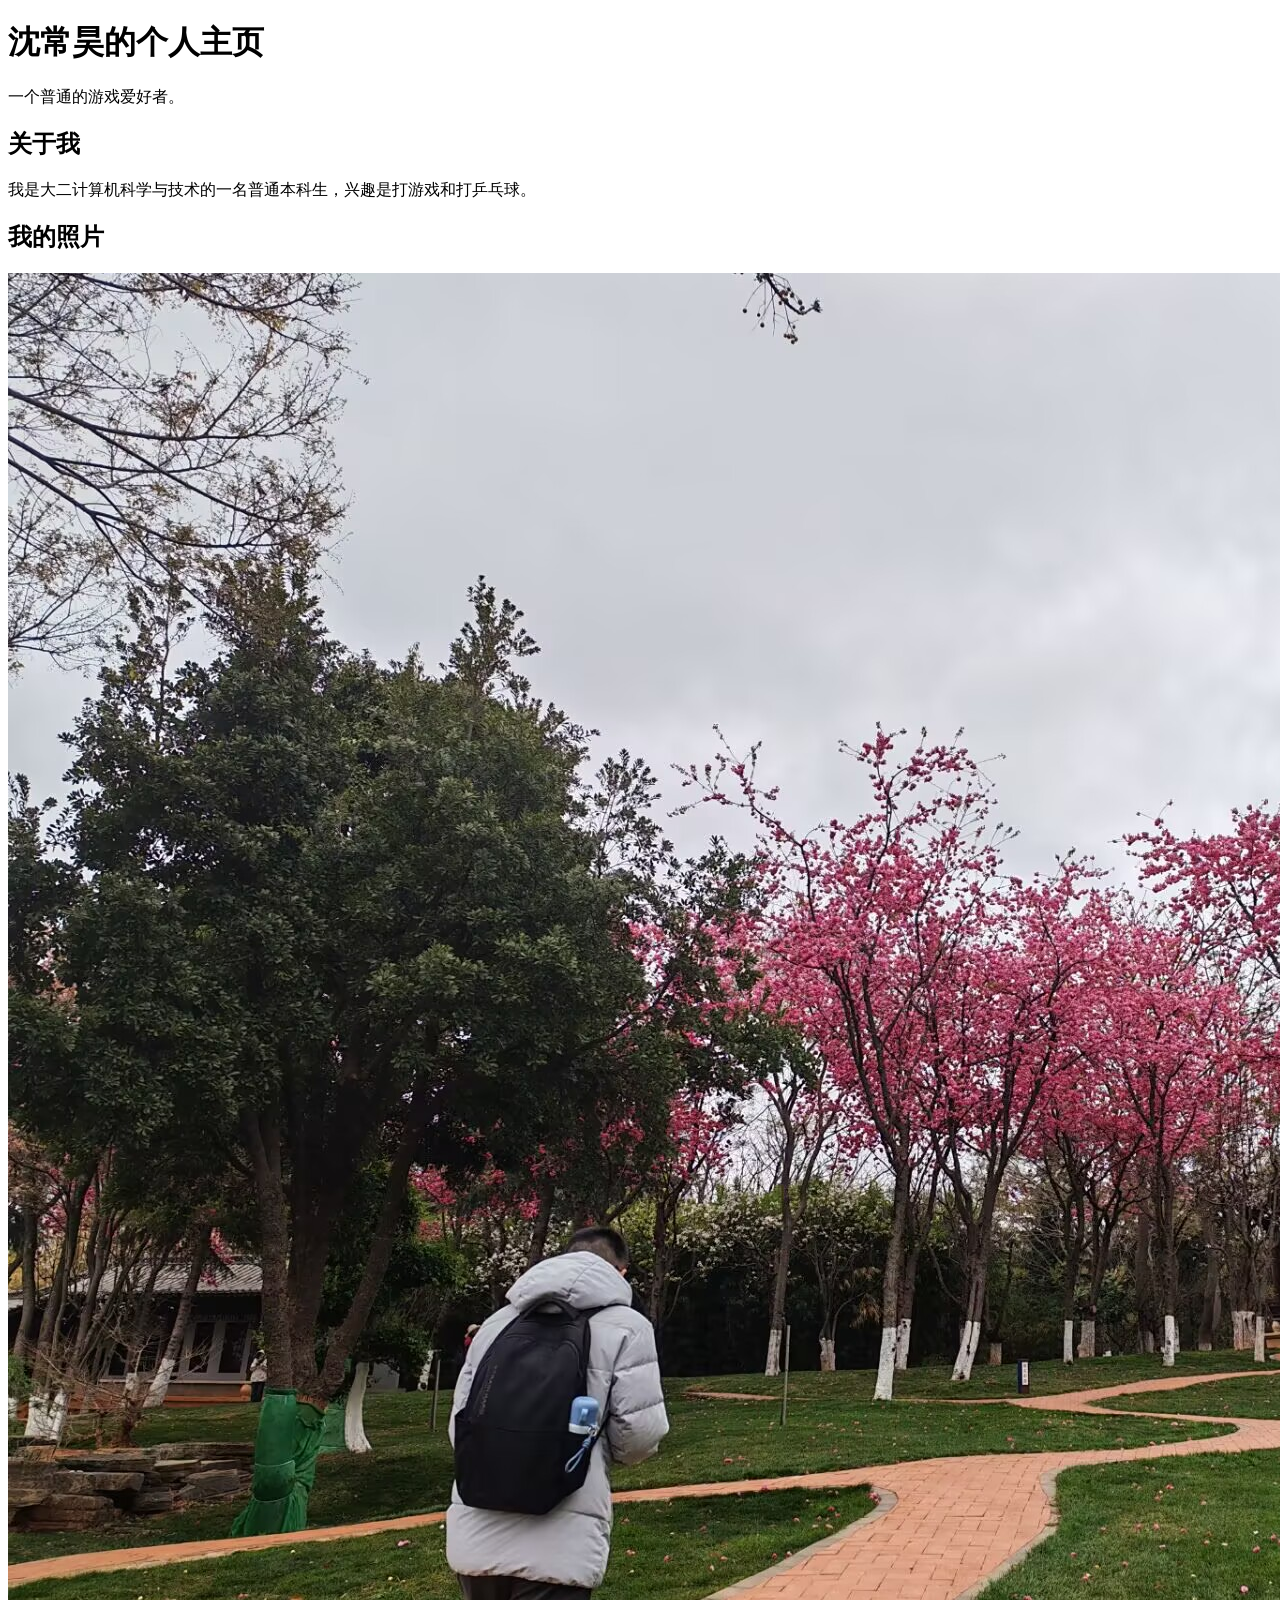
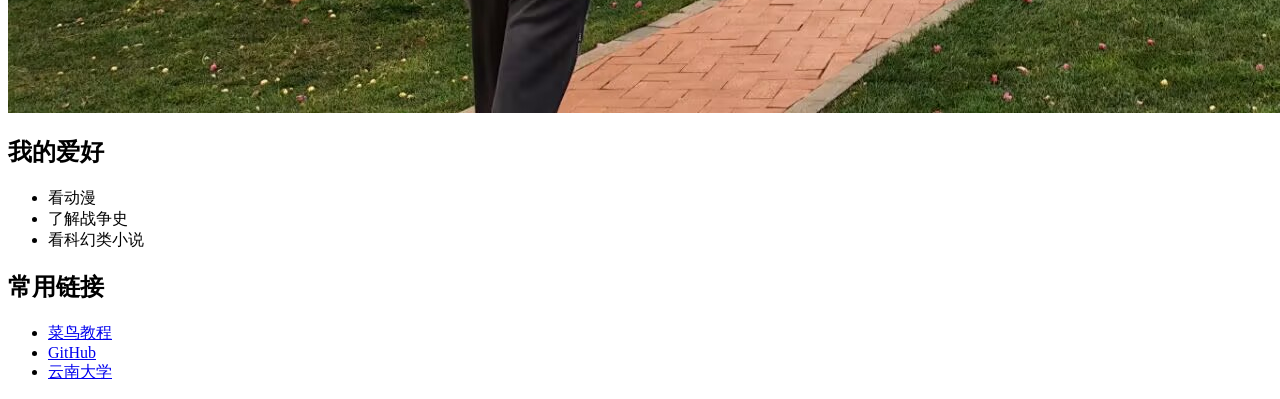
<file: homepage/index.html>
<!DOCTYPE html>
<html lang="zh-CN">
<head>
    <meta charset="UTF-8">
    <meta name="viewport" content="width=device-width, initial-scale=1.0">
    <title>个人主页</title>
</head>
<body>
     <h1>沈常昊的个人主页</h1>
     <p>一个普通的游戏爱好者。</p>
<h2>关于我</h2>
<p>我是大二计算机科学与技术的一名普通本科生，兴趣是打游戏和打乒乓球。</p>

<h2>我的照片</h2>
<img src="images/me.jpg" alt="我的照片">

<h2>我的爱好</h2>
<ul>
    <li>看动漫</li>
    <li>了解战争史</li>
    <li>看科幻类小说</li>
</ul>


<h2>常用链接</h2>
<ul>
    <li><a href="https://www.runoob.com/html/html-tutorial.html" target="_blank">菜鸟教程</a></li>
    <li><a href="https://github.com" target="_blank">GitHub</a></li>
    <li><a href="https://www.yunnan.edu.cn" target="_blank">云南大学</a></li>
</ul>
</body>
</html>
</file>
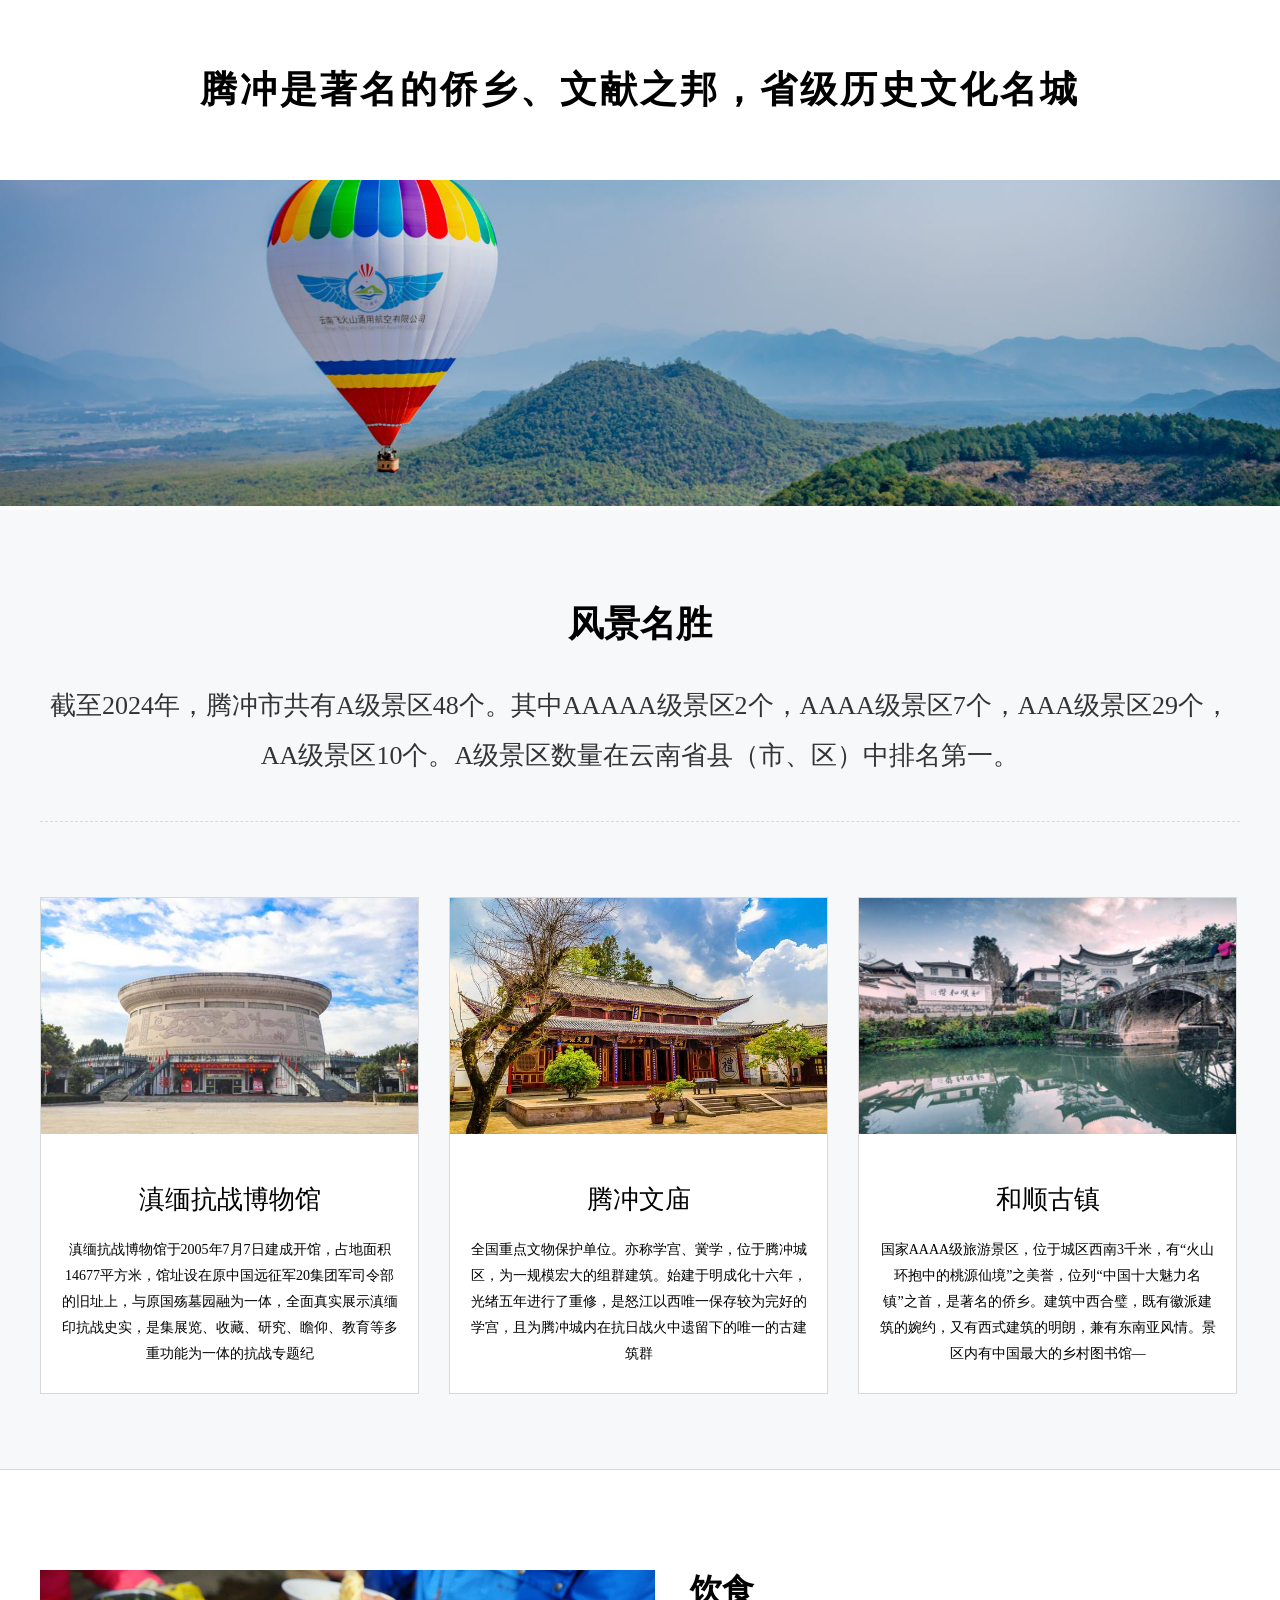
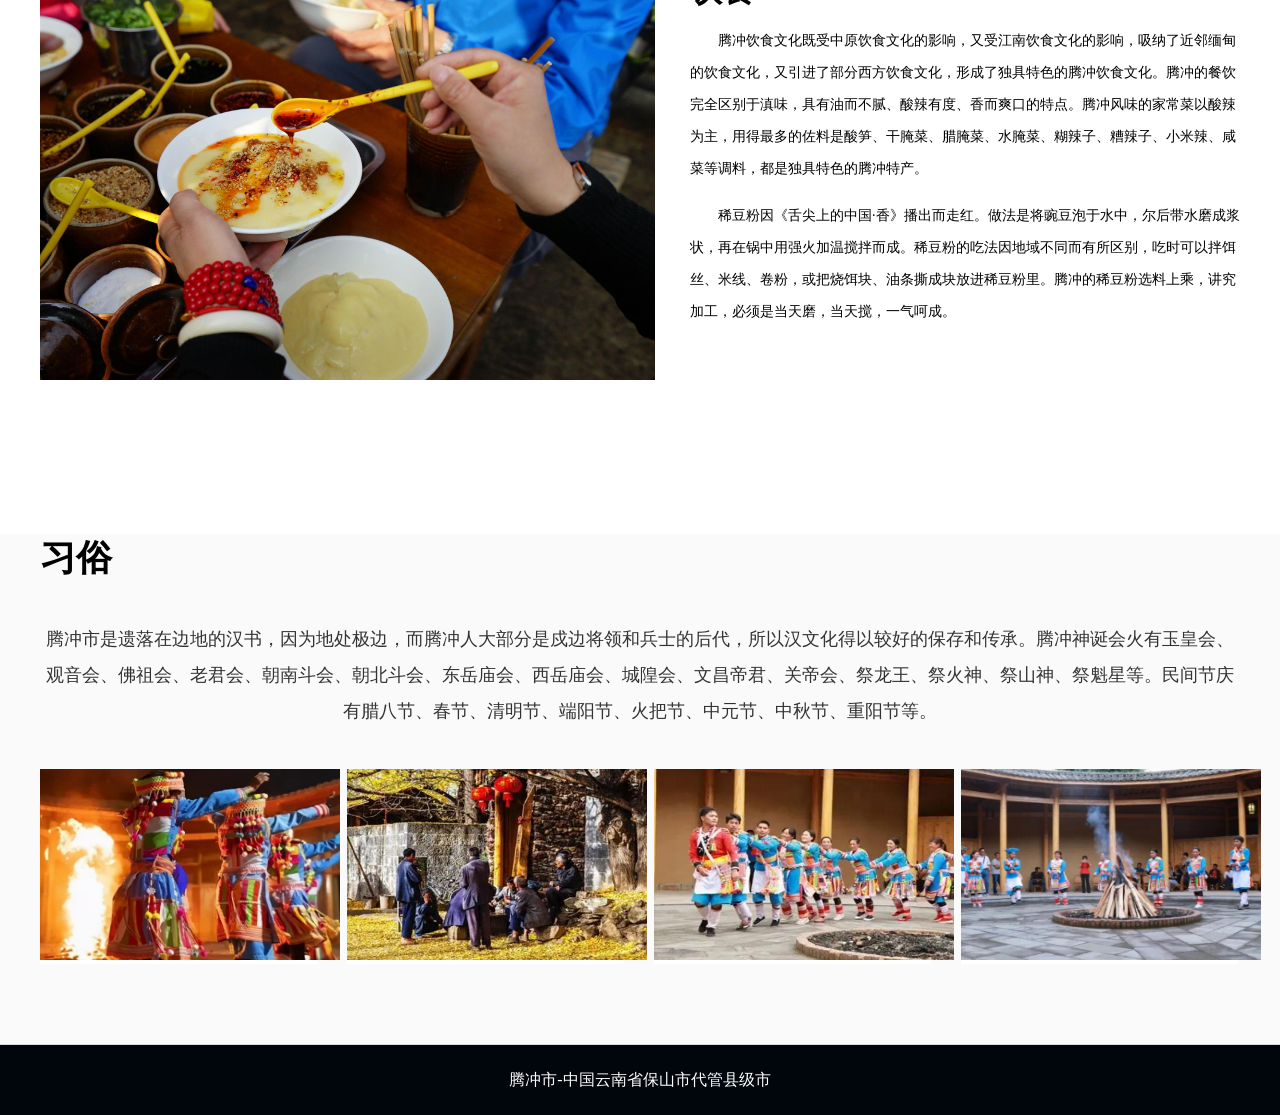
<file: tengchong/index.html>
<!DOCTYPE html>
<html lang="en">
<head>
    <meta charset="UTF-8">
    <title>腾冲市-中国云南省保山市代管县级市</title>
    <meta name="viewport" content="width=device-width, initial-scale=1.0">
    <link rel="stylesheet" href="css/css.css">
</head>
<body>
    <div class="header">
        <div class="w">
            <h1>腾冲是著名的侨乡、文献之邦，省级历史文化名城 </h1>
        </div>
    </div>
    <div class="banner">
        <img src="images/banner.jpg" alt="banner大图片">
    </div>
    <div class="line1">
        <div class="w">
            <h1 class="title title1">风景名胜</h1>
            <p class="titlep">截至2024年，腾冲市共有A级景区48个。其中AAAAA级景区2个，AAAA级景区7个，AAA级景区29个，AA级景区10个。A级景区数量在云南省县（市、区）中排名第一。</p>
            <div class="line1-inner clearfix">
                <ul>
                    <li class="lbox border">
                        <img src="images/1.jpg" alt="滇缅抗战博物馆">
                        <a href="javascript:;">滇缅抗战博物馆</a>
                        <p>滇缅抗战博物馆于2005年7月7日建成开馆，占地面积14677平方米，馆址设在原中国远征军20集团军司令部的旧址上，与原国殇墓园融为一体，全面真实展示滇缅印抗战史实，是集展览、收藏、研究、瞻仰、教育等多重功能为一体的抗战专题纪</p>
                    </li>
                    <li class="lbox border">
                        <img src="images/2.jpg" alt="腾冲文庙">
                        <a href="javascript:;">腾冲文庙</a>
                        <p>全国重点文物保护单位。亦称学宫、黉学，位于腾冲城区，为一规模宏大的组群建筑。始建于明成化十六年，光绪五年进行了重修，是怒江以西唯一保存较为完好的学宫，且为腾冲城内在抗日战火中遗留下的唯一的古建筑群</p>
                    </li>
                    <li class="lbox border" style="margin-right: 0;">
                        <img src="images/3.jpg" alt="和顺古镇">
                        <a href="javascript:;" target="_blank">和顺古镇</a>
                        <p>国家AAAA级旅游景区，位于城区西南3千米，有“火山环抱中的桃源仙境”之美誉，位列“中国十大魅力名镇”之首，是著名的侨乡。建筑中西合璧，既有徽派建筑的婉约，又有西式建筑的明朗，兼有东南亚风情。景区内有中国最大的乡村图书馆—</p>
                    </li>
                </ul>
            </div>
        </div>
    </div>
    <div class="ad clearfix w">
        <ol class="ad-l fl">
            <img src="images/jj.jpg" alt="饮食图片">
        </ol>
        <ol class="ad-r fr">
            <h1>饮食</h1>
            <p>腾冲饮食文化既受中原饮食文化的影响，又受江南饮食文化的影响，吸纳了近邻缅甸的饮食文化，又引进了部分西方饮食文化，形成了独具特色的腾冲饮食文化。腾冲的餐饮完全区别于滇味，具有油而不腻、酸辣有度、香而爽口的特点。腾冲风味的家常菜以酸辣为主，用得最多的佐料是酸笋、干腌菜、腊腌菜、水腌菜、糊辣子、糟辣子、小米辣、咸菜等调料，都是独具特色的腾冲特产。</p>
            <p>稀豆粉因《舌尖上的中国·香》播出而走红。做法是将豌豆泡于水中，尔后带水磨成浆状，再在锅中用强火加温搅拌而成。稀豆粉的吃法因地域不同而有所区别，吃时可以拌饵丝、米线、卷粉，或把烧饵块、油条撕成块放进稀豆粉里。腾冲的稀豆粉选料上乘，讲究加工，必须是当天磨，当天搅，一气呵成。</p>
        </ol>
    </div>
    <div class="line2">
        <div class="w clearfix">
            <h1 class="title">习俗</h1>
            <p class="titlep p2">腾冲市是遗落在边地的汉书，因为地处极边，而腾冲人大部分是戍边将领和兵士的后代，所以汉文化得以较好的保存和传承。腾冲神诞会火有玉皇会、观音会、佛祖会、老君会、朝南斗会、朝北斗会、东岳庙会、西岳庙会、城隍会、文昌帝君、关帝会、祭龙王、祭火神、祭山神、祭魁星等。民间节庆有腊八节、春节、清明节、端阳节、火把节、中元节、中秋节、重阳节等。</p>
            <ul>
                <li class="lbox border-btm">
                    <img src="images/c1.jpg" class="lbox-img2" alt="习俗图片1">
                </li>
                <li class="lbox border-btm">
                    <img src="images/c2.jpg" class="lbox-img2" alt="习俗图片2">
                </li>
                <li class="lbox border-btm">
                    <img src="images/c3.jpg" class="lbox-img2" alt="习俗图片3">
                </li>
                <li class="lbox border-btm" style="margin-right: 0;">
                    <img src="images/c4.jpg" class="lbox-img2" alt="习俗图片4">
                </li>
            </ul>
        </div>
    </div>
    <div class="footer">腾冲市-中国云南省保山市代管县级市</div>
</body>
</html>
</file>
<file: tengchong/css/css.css>
* {
    margin: 0;
    padding: 0;
    list-style: none;
}

a {
    text-decoration: none;
}

body {
    font: "微软雅黑" 14px;
}

.w {
    width: 1200px;
    margin: 0 auto;
}

.fl {
    float: left;
}

.fr {
    float: right;
}

.clearfix:after {
    content: "";
    display: block;
    height: 0;
    clear: both;
    visibility: hidden;
}

.header {
    width: 100%;
}

.header h1 {
    font-size: 37px;
    text-align: center;
    line-height: 180px;
    letter-spacing: 3px;
}

.banner img {
    width: 100%;
}

.ad {
    padding: 100px 0;
}

.ad-l {
    width: 600px;
}

.ad-l img {
    width: 615px;
}

.ad-r {
    width: 550px;
}

.ad h1 {
    color: #000;
    line-height: 40px;
}

.ad p {
    font-size: 14px;
    line-height: 32px;
    padding-top: 15px;
    text-indent: 2em;
}

.line1 {
    width: 100%;
    height: auto;
    background: #f7f8fa;
    padding-top: 40px;
    border-bottom: 1px solid #d9d9d9;
}

.title {
    color: #000;
    font-size: 36px;
    margin-top: 50px;
}

.title1 {
    margin-bottom: 32px;
    text-align: center;
}

.line1-inner {
    width: 100%;
    border-top: 1px dashed #d9d9d9;
    padding: 75px 0;
}

.titlep {
    text-align: center;
    margin-bottom: 40px;
    color: #333;
    font-size: 26px;
    line-height: 50px;
}

.lbox {
    width: 377px;
    float: left;
    margin-right: 30px;
    background: #fff;
}

.lbox.border-btm {
    width: 277px;
}

.lbox img {
    width: 100%;
    height: 236px;
}

.border a {
    text-align: center;
    padding: 44px 0 20px;
    text-decoration: none;
    color: #000;
    display: block;
    font-size: 26px;
}

.border a:hover {
    color: red;
    font-weight: 800;
}

.border p {
    text-align: center;
    font-size: 14px;
    width: 337px;
    margin: 0 auto 26px;
    line-height: 26px;
}

.border {
    border: 1px solid #d9d9d9;
}

.border-btm .lbox-img2 {
    width: 300px;
    height: 191px;
}

.line2 {
    width: 100%;
    height: auto;
    background: #fafafa;
    border-bottom: 1px solid #d9d9d9;
    padding-bottom: 80px;
    margin: 0 auto;
}

.titlep.p2 {
    margin-top: 38px;
    font-size: 18px;
    line-height: 36px;
}

.footer {
    width: 100%;
    line-height: 70px;
    background: #01060c;
    text-align: center;
    color: white;
}
</file>
